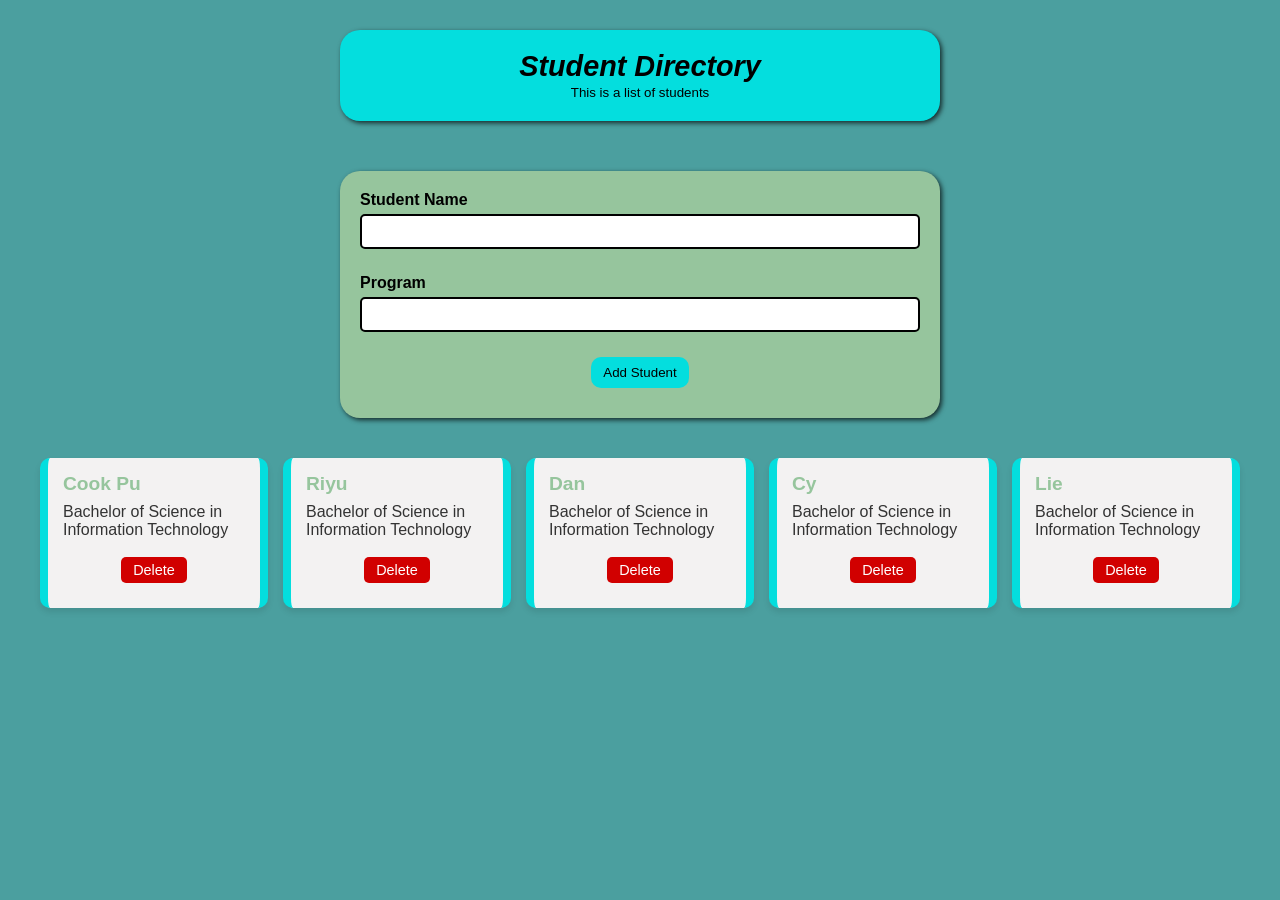
<file: index.html>
<!DOCTYPE html>
<html lang="en">
<head>
    <meta charset="UTF-8">
    <meta name="viewport" content="width=device-width, initial-scale=1.0">
    <title>Dynamic User Interface</title>
    <link rel="stylesheet" href="style.css">
</head>

<body>
    <header>
        <h1>Student Directory</h1>
        <small>This is a list of students</small>
    </header>

    <section id="formContainer"> 
         <form id="studentForm">
             <div class="input-fields"> 
                 <label for="name">Student Name</label>
                 <input type="text" name="name" id="name">
             </div>
             <div class="input-fields">
                 <label for="program">Program</label>
                 <input type="text" name="program" id="program"> 
             </div>
             <div>
                <button type="submit"> Add Student</button>
             </div>
        </form>
    </section>


    <section id="studentList">
    </section>



    <script src="script.js"></script>

</body>
</html>
</file>
<file: style.css>
/* universal styles */
* {
   margin: 0;
   padding: 0;
   box-sizing: border-box;
   font-family: Arial, Helvetica, sans-serif;
}

body {
    background-color: rgb(75, 159, 159);
    display: flex;
    flex-direction: column;
    align-items: center;
}

/* HEADER */
header {
    padding: 20px;
    margin: 30px 0;
    width: 100%;
    max-width: 600px;
    box-shadow: 2px 2px 5px rgba(0, 0, 0, 0.741);
    border-radius: 20px;
    background-color: rgb(4, 222, 222);
    text-align: center;
}

header h1 {
    font-size: 1.8rem;
    font-weight: bold;
    font-style: oblique;
}

/* FORM */
#formContainer {
    padding: 20px;
    margin: 20px 0;
    width: 100%;
    max-width: 600px;
    box-shadow: 2px 2px 5px rgba(0, 0, 0, 0.741);
    border-radius: 20px;
    background-color: rgb(150, 197, 157);
    text-align: center;
}

.input-fields {
    display: flex;
    flex-direction: column;
    margin-bottom: 15px;
    text-align: left;
}

.input-fields label {
    font-weight: bold;
    margin-bottom: 5px;
}

.input-fields input {
    border: 2px solid rgb(0, 0, 0);
    margin-bottom: 10px;
    padding: 8px;
    border-radius: 5px;
    width: 100%;
}

/* BUTTONS */
button {
    background-color: rgb(4, 222, 222);
    padding: 8px 12px;
    margin: 10px auto;
    border-radius: 10px;
    border: none;
    cursor: pointer;
    transition: background-color 0.3s;
    display: block;
}

button:hover {
    background-color: rgb(0, 180, 180);
}

/* STUDENT LIST */
#studentList {
    display: grid;
    grid-template-columns: repeat(5, 1fr); /* limang columns */
    gap: 15px;
    width: 100%;
    max-width: 1200px;
    margin: 20px auto;
}

.list-item {
    background-color: #f3f2f2;
    border-left: 8px solid rgb(4, 222, 222);
    border-right: 8px solid rgb(4, 222, 222);
    padding: 15px;
    border-radius: 10px;
    box-shadow: 0px 4px 6px rgba(0, 0, 0, 0.1);
    display: flex;
    flex-direction: column;
    gap: 8px;
}

.list-item h2 {
    color: rgb(150, 197, 157);
    font-size: 1.2rem;
    font-weight: bold;
}

.list-item p {
    color: #333;
    font-size: 1rem;
}

.list-item button {
    align-self: flex-start;
    background-color: #d10000;
    color: #fff;
    padding: 5px 12px;
    border-radius: 5px;
    cursor: pointer;
    font-size: 0.9rem;
    transition: background-color 0.3s;
}

.list-item button:hover {
    background-color: #a90202;
}

/* RESPONSIVE */
@media (max-width: 480px) {
    #studentList {
        grid-template-columns: 1fr;
    }
}

@media (min-width: 481px) and (max-width: 768px) {
    #studentList {
        grid-template-columns: repeat(2, 1fr);
    }
}

@media (min-width: 769px) {
    #studentList {
        grid-template-columns: repeat(5, 1fr);
    }
}
</file>
